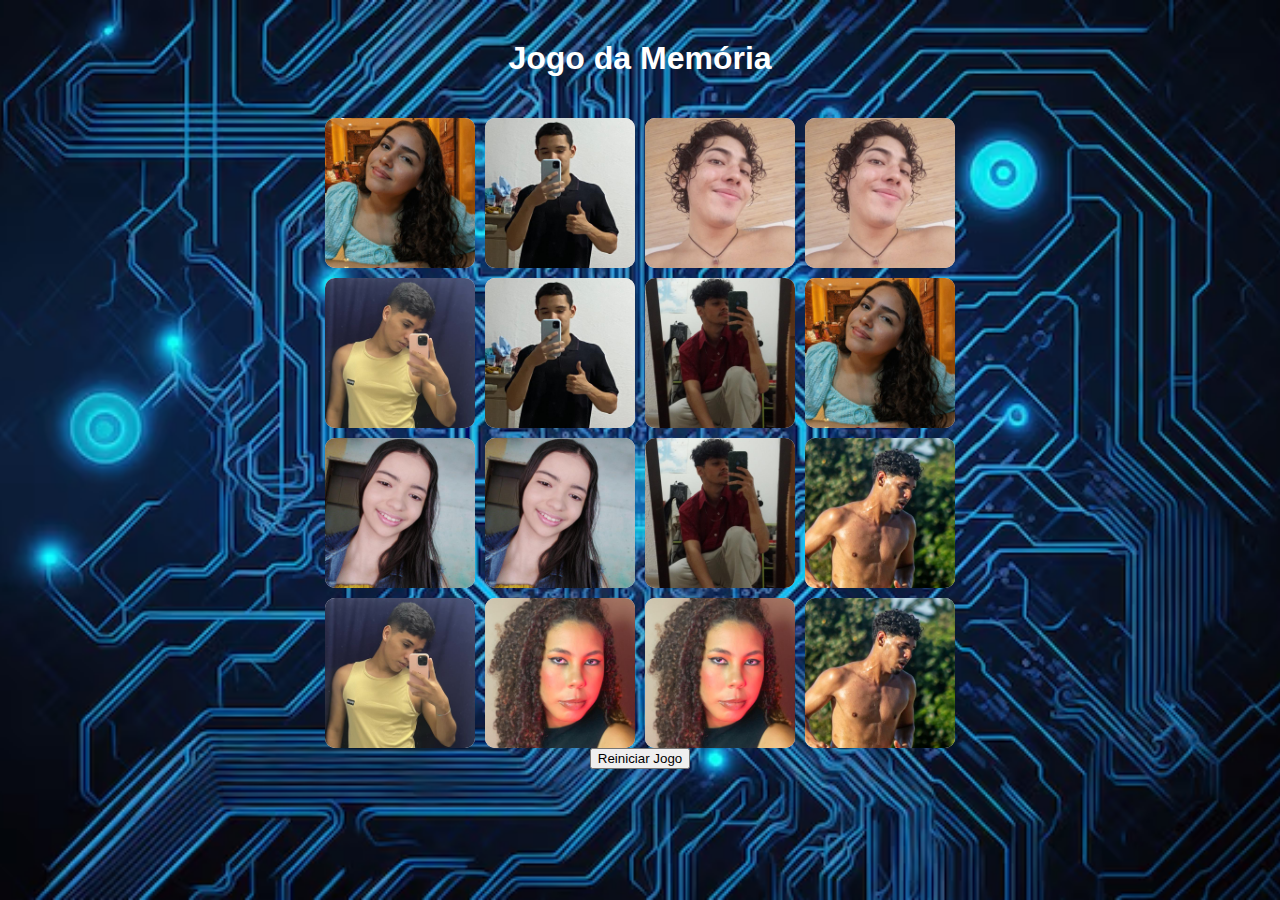
<file: index.html>
<!DOCTYPE html>
<html lang="en">
<head>
    <meta charset="UTF-8">
    <meta name="viewport" content="width=device-width, initial-scale=1.0">
    <title>Jogo da Memória</title>
    <link rel="stylesheet" href="styles.css">
</head>
<body>
    <h1>Jogo da Memória</h1>
    <div class="game-board" id="gameBoard"></div>
    <button id="restartButton">Reiniciar Jogo</button>

    <div id="celebration" class="celebration">
        <h2>Parabéns! Você venceu!</h2>
    </div>

    <script src="script.js"></script>
</body>
</html>
</file>
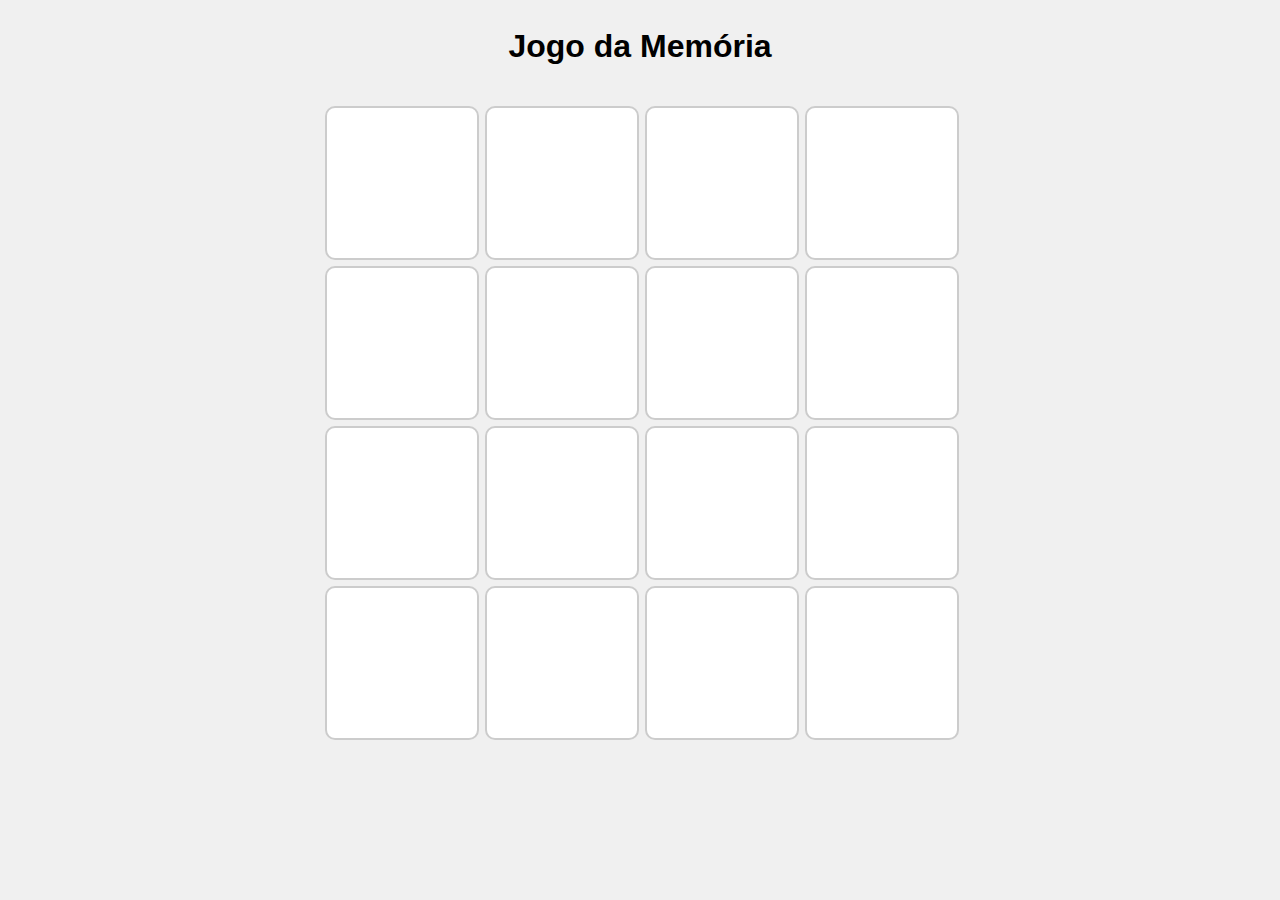
<file: jogo da memoria/index.html>
<!DOCTYPE html>
<html lang="pt-br">
<head>
    <meta charset="UTF-8">
    <meta name="viewport" content="width=device-width, initial-scale=1.0">
    <title>Jogo da Memória</title>
    <link rel="stylesheet" href="styles.css">
</head>
<body>
    <h1>Jogo da Memória</h1>
    <div class="game-board" id="gameBoard"></div>

    <script src="script.js"></script>
</body>
</html>
</file>
<file: styles.css>
body {
    display: flex;
    flex-direction: column;
    align-items: center;
    font-family: Arial, sans-serif;
    background: url('background.jpg') no-repeat center center fixed;
    background-size: cover;
    color: white;
    margin: 0;
    padding: 20px;
}

h1 {
    margin-top: 20px;
}

.game-board {
    display: grid;
    gap: 10px;
    margin-top: 20px;
    justify-content: center;
}

.card {
    width: 100px;
    height: 100px;
    perspective: 1000px;
    cursor: pointer;
}

.card-inner {
    position: relative;
    width: 100%;
    height: 100%;
    text-align: center;
    transition: transform 0.6s;
    transform-style: preserve-3d;
}

.card.flip .card-inner {
    transform: rotateY(180deg);
}

.card-front, .card-back {
    position: absolute;
    width: 100%;
    height: 100%;
    backface-visibility: hidden;
    border-radius: 10px;
}

.card-front {
    background-color: #ffffff;
    display: flex;
    align-items: center;
    justify-content: center;
    font-size: 24px;
    border: 2px solid #cccccc;
}

.card-back {
    background-color: #f2f2f2;
    transform: rotateY(180deg);
    display: flex;
    align-items: center;
    justify-content: center;
}

.card-back img {
    width: 100%;
    height: 100%;
    object-fit: cover;
    border-radius: 10px;
}

.celebration {
    display: none;
    position: fixed;
    top: 0;
    left: 0;
    width: 100%;
    height: 100%;
    background: rgba(0, 0, 0, 0.8);
    color: white;
    font-size: 2em;
    display: flex;
    align-items: center;
    justify-content: center;
    z-index: 1000;
    animation: fadeIn 1s forwards;
}

@keyframes fadeIn {
    from { opacity: 0; }
    to { opacity: 1; }
}

@media (min-width: 600px) {
    .game-board {
        grid-template-columns: repeat(4, 150px);
    }

    .card {
        width: 150px;
        height: 150px;
    }
}
</file>
<file: jogo da memoria/styles.css>
body {
    display: flex;
    flex-direction: column;
    align-items: center;
    font-family: Arial, sans-serif;
    background-color: #f0f0f0;
}

h1 {
    margin-top: 20px;
}

.game-board {
    display: grid;
    grid-template-columns: repeat(4, 150px);
    gap: 10px;
    margin-top: 20px;
}

.card {
    width: 150px;
    height: 150px;
    perspective: 1000px;
    cursor: pointer;
}

.card-inner {
    position: relative;
    width: 100%;
    height: 100%;
    text-align: center;
    transition: transform 0.6s;
    transform-style: preserve-3d;
}

.card.flip .card-inner {
    transform: rotateY(180deg);
}

.card-front, .card-back {
    position: absolute;
    width: 100%;
    height: 100%;
    backface-visibility: hidden;
    border-radius: 10px;
}

.card-front {
    background-color: #ffffff;
    display: flex;
    align-items: center;
    justify-content: center;
    font-size: 24px;
    border: 2px solid #cccccc;
}

.card-back {
    background-color: #f2f2f2;
    transform: rotateY(180deg);
    display: flex;
    align-items: center;
    justify-content: center;
}

.card-back img {
    width: 100%;
    height: 100%;
    object-fit: cover;
    border-radius: 10px;
}
</file>
